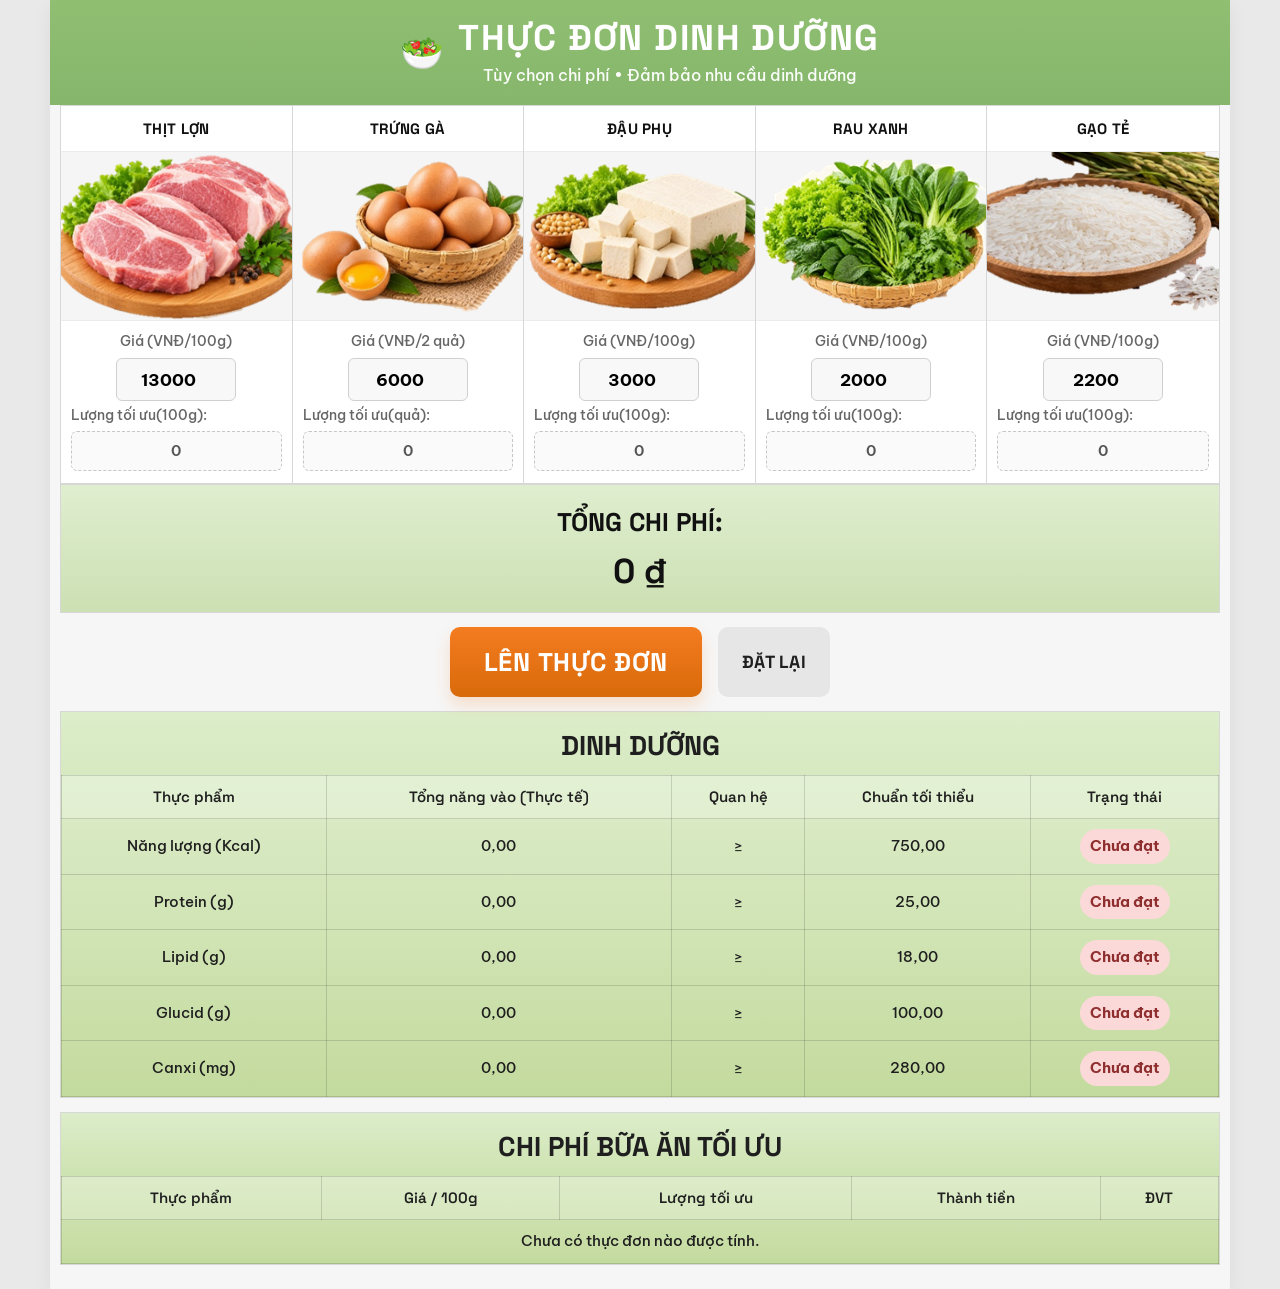
<file: index.html>
<!DOCTYPE html>
<html lang="vi">
  <head>
    <meta charset="UTF-8" />
    <meta name="viewport" content="width=device-width, initial-scale=1.0" />
    <title>Thực Đơn Dinh Dưỡng</title>
    <link rel="stylesheet" href="css/style.css" />
  </head>
  <body>
    <div class="page-shell">
      <header class="top-banner">
        <div class="header-wrap">
          <div class="icon-badge" aria-hidden="true">🥗</div>
          <div>
            <h1>THỰC ĐƠN DINH DƯỠNG</h1>
            <p>Tùy chọn chi phí • Đảm bảo nhu cầu dinh dưỡng</p>
          </div>
        </div>
      </header>

      <main class="main-content">
        <section class="food-grid" id="foodGrid" aria-label="Danh sách thực phẩm"></section>

        <div class="total-cost-panel">
          <div class="total-cost-label">TỔNG CHI PHÍ:</div>
          <div class="total-cost-value" id="totalCost">0 ₫</div>
        </div>

        <div class="actions-row">
          <button id="completeMenuBtn" class="primary-btn" type="button">LÊN THỰC ĐƠN</button>
          <button id="resetBtn" class="secondary-btn" type="button">ĐẶT LẠI</button>
        </div>

        <section class="nutrition-section" aria-label="Bảng dinh dưỡng">
          <h2>DINH DƯỠNG</h2>
          <div class="table-wrap">
            <table>
              <thead>
                <tr>
                  <th>Thực phẩm</th>
                  <th>Tổng năng vào (Thực tế)</th>
                  <th>Quan hệ</th>
                  <th>Chuẩn tối thiểu</th>
                  <th>Trạng thái</th>
                </tr>
              </thead>
              <tbody id="nutritionTableBody"></tbody>
            </table>
          </div>
        </section>

        <section class="nutrition-section" aria-label="Kết quả thực đơn tối ưu">
          <h2>CHI PHÍ BỮA ĂN TỐI ƯU</h2>
          <div class="table-wrap">
            <table>
              <thead>
                <tr>
                  <th>Thực phẩm</th>
                  <th>Giá / 100g</th>
                  <th>Lượng tối ưu</th>
                  <th>Thành tiền</th>
                  <th>ĐVT</th>
                </tr>
              </thead>
              <tbody id="resultTableBody">
                <tr>
                  <td colspan="5">Chưa có thực đơn nào được tính.</td>
                </tr>
              </tbody>
            </table>
          </div>
        </section>
      </main>
    </div>

    <div id="toast" class="toast" role="status" aria-live="polite"></div>

    <script src="js/data.js"></script>
    <script src="js/app.js"></script>
  </body>
</html>
</file>
<file: css/style.css>
@import url('https://fonts.googleapis.com/css2?family=Be+Vietnam+Pro:wght@400;500;600;700;800&family=Space+Grotesk:wght@500;600;700&display=swap');

:root {
  --green-1: #90bf72;
  --green-2: #85b66b;
  --green-3: #dfeecf;
  --green-4: #cfe3b8;
  --orange-1: #f47c20;
  --orange-2: #d86a0a;
  --bg: #f3f3f3;
  --card: #ffffff;
  --line: #d7d7d7;
  --text: #1f1f1f;
  --muted: #666;
  --success-bg: #d9f0d0;
  --success-text: #1b5d2f;
  --danger-bg: #fbd9d9;
  --danger-text: #8f2e2e;
  --shadow: 0 6px 18px rgba(0, 0, 0, 0.06);
}

* {
  box-sizing: border-box;
}

html {
  scroll-behavior: smooth;
}

body {
  margin: 0;
  font-family: 'Be Vietnam Pro', 'Segoe UI', sans-serif;
  font-size: 15px;
  font-weight: 500;
  line-height: 1.5;
  background: #e9e9e9;
  color: var(--text);
}

button,
input {
  font: inherit;
}

img {
  display: block;
  max-width: 100%;
}

.page-shell {
  max-width: 1180px;
  margin: 0 auto;
  background: #f6f6f6;
  min-height: 100vh;
  box-shadow: var(--shadow);
}

.top-banner {
  background: linear-gradient(180deg, var(--green-1), var(--green-2));
  color: white;
  padding: 18px 24px;
}

.header-wrap {
  display: flex;
  align-items: center;
  justify-content: center;
  gap: 14px;
}

.icon-badge {
  font-size: 2.2rem;
  line-height: 1;
}

.top-banner h1 {
  margin: 0;
  text-align: center;
  font-family: 'Space Grotesk', 'Be Vietnam Pro', sans-serif;
  font-size: clamp(2rem, 2.8vw, 3.2rem);
  font-weight: 700;
  letter-spacing: 0.04em;
  line-height: 1.1;
}

.top-banner p {
  margin: 6px 0 0;
  text-align: center;
  font-weight: 500;
  font-size: 1rem;
  color: rgba(255,255,255,0.95);
}

.main-content {
  padding: 0 10px 24px;
}

.food-grid {
  display: grid;
  grid-template-columns: repeat(5, minmax(150px, 1fr));
  border: 1px solid var(--line);
  background: #efefef;
}

.food-card {
  background: var(--card);
  border-right: 1px solid var(--line);
  border-bottom: 1px solid var(--line);
  padding: 0 0 12px;
}

.food-card:last-child {
  border-right: none;
}

.food-name {
  text-align: center;
  font-family: 'Space Grotesk', 'Be Vietnam Pro', sans-serif;
  font-weight: 700;
  letter-spacing: 0.02em;
  padding: 12px 8px 10px;
  color: #111;
}

.food-card img {
  width: 100%;
  height: 170px;
  object-fit: cover;
  background: #f5f5f5;
  border-top: 1px solid #ececec;
  border-bottom: 1px solid #ececec;
}

.price-row {
  text-align: center;
  padding: 10px 8px 4px;
}

.price-label {
  display: block;
  margin-bottom: 6px;
  color: var(--muted);
  font-size: 0.85rem;
  font-weight: 600;
}

.price-input {
  width: 100%;
  max-width: 120px;
  margin: 0 auto;
  background: #f8f8f8;
  border: 1px solid #d0d0d0;
  border-radius: 6px;
  text-align: center;
  padding: 8px 10px;
  font-weight: 700;
  font-size: 1.05rem;
}

.food-card label {
  display: block;
  margin: 0 10px 6px;
  color: var(--muted);
  font-size: 0.86rem;
  font-weight: 500;
}

.quantity-box {
  display: flex;
  align-items: center;
  gap: 8px;
  margin: 0 10px;
}

.quantity-result {
  margin: 0 10px;
  padding: 8px 10px;
  border: 1px dashed #c7c7c7;
  border-radius: 6px;
  background: #fafafa;
  color: #555;
  font-size: 0.92rem;
  font-weight: 600;
  text-align: center;
}

.qty-btn {
  width: 34px;
  height: 34px;
  border: 1px solid #d0d0d0;
  background: #f6f6f6;
  color: var(--text);
  font-weight: 700;
  cursor: pointer;
  border-radius: 6px;
}

.qty-input {
  flex: 1;
  border: 1px solid #d0d0d0;
  border-radius: 6px;
  text-align: center;
  height: 34px;
  background: #f8f8f8;
  font-weight: 700;
}

.total-cost-panel {
  background: linear-gradient(180deg, #dfeecf, #cce0b3);
  border: 1px solid var(--line);
  border-top: none;
  text-align: center;
  padding: 18px 12px 14px;
}

.total-cost-label {
  font-family: 'Space Grotesk', 'Be Vietnam Pro', sans-serif;
  font-size: clamp(1.6rem, 2vw, 2.4rem);
  font-weight: 800;
  color: #111;
}

.total-cost-value {
  font-family: 'Space Grotesk', 'Be Vietnam Pro', sans-serif;
  font-size: clamp(2rem, 2.7vw, 3rem);
  font-weight: 800;
  color: #111;
  margin-top: 4px;
}

.actions-row {
  display: flex;
  justify-content: center;
  gap: 16px;
  padding: 14px 10px 0;
  flex-wrap: wrap;
}

.primary-btn,
.secondary-btn {
  border: none;
  border-radius: 10px;
  cursor: pointer;
  font-family: 'Space Grotesk', 'Be Vietnam Pro', sans-serif;
  font-weight: 700;
  letter-spacing: 0.03em;
  transition: transform 0.2s ease, opacity 0.2s ease;
}

.primary-btn {
  background: linear-gradient(180deg, var(--orange-1), var(--orange-2));
  color: #fff;
  font-size: clamp(1.5rem, 2vw, 2.5rem);
  padding: 16px 34px;
  box-shadow: 0 8px 16px rgba(244, 124, 32, 0.2);
}

.secondary-btn {
  background: #e6e6e6;
  color: var(--text);
  font-size: 1.1rem;
  padding: 14px 24px;
}

.primary-btn:hover,
.secondary-btn:hover {
  transform: translateY(-1px);
}

.nutrition-section {
  margin-top: 14px;
  background: linear-gradient(180deg, #dcedca, #b9d48d);
  border: 1px solid var(--line);
}

.nutrition-section h2 {
  margin: 0;
  text-align: center;
  font-family: 'Space Grotesk', 'Be Vietnam Pro', sans-serif;
  font-weight: 700;
  font-size: clamp(1.7rem, 2vw, 2.5rem);
  padding: 14px 12px 8px;
}

.table-wrap {
  overflow-x: auto;
}

.table-wrap table {
  width: 100%;
  border-collapse: collapse;
  background: rgba(255,255,255,0.15);
  min-width: 700px;
}

.table-wrap th,
.table-wrap td {
  border: 1px solid rgba(0,0,0,0.14);
  text-align: center;
  padding: 10px 8px;
}

.table-wrap th {
  font-family: 'Space Grotesk', 'Be Vietnam Pro', sans-serif;
  font-weight: 600;
  background: rgba(255,255,255,0.2);
}

.status-badge {
  display: inline-block;
  padding: 6px 10px;
  border-radius: 999px;
  font-weight: 700;
  min-width: 78px;
}

.status-pass {
  background: var(--success-bg);
  color: var(--success-text);
}

.status-fail {
  background: var(--danger-bg);
  color: var(--danger-text);
}

.toast {
  position: fixed;
  right: 24px;
  bottom: 24px;
  background: rgba(28, 32, 28, 0.9);
  color: #fff;
  padding: 12px 18px;
  border-radius: 10px;
  box-shadow: var(--shadow);
  opacity: 0;
  transform: translateY(12px);
  pointer-events: none;
  transition: all 0.25s ease;
  z-index: 50;
}

.toast.show {
  opacity: 1;
  transform: translateY(0);
}

@media (max-width: 980px) {
  .food-grid {
    grid-template-columns: repeat(2, minmax(180px, 1fr));
  }
}

@media (max-width: 620px) {
  .food-grid {
    grid-template-columns: 1fr;
  }

  .header-wrap {
    gap: 10px;
  }

  .logo-emoji {
    font-size: 1.8rem;
  }

  .primary-btn,
  .secondary-btn {
    width: 100%;
  }

  .actions-row {
    flex-direction: column;
  }
}
</file>
